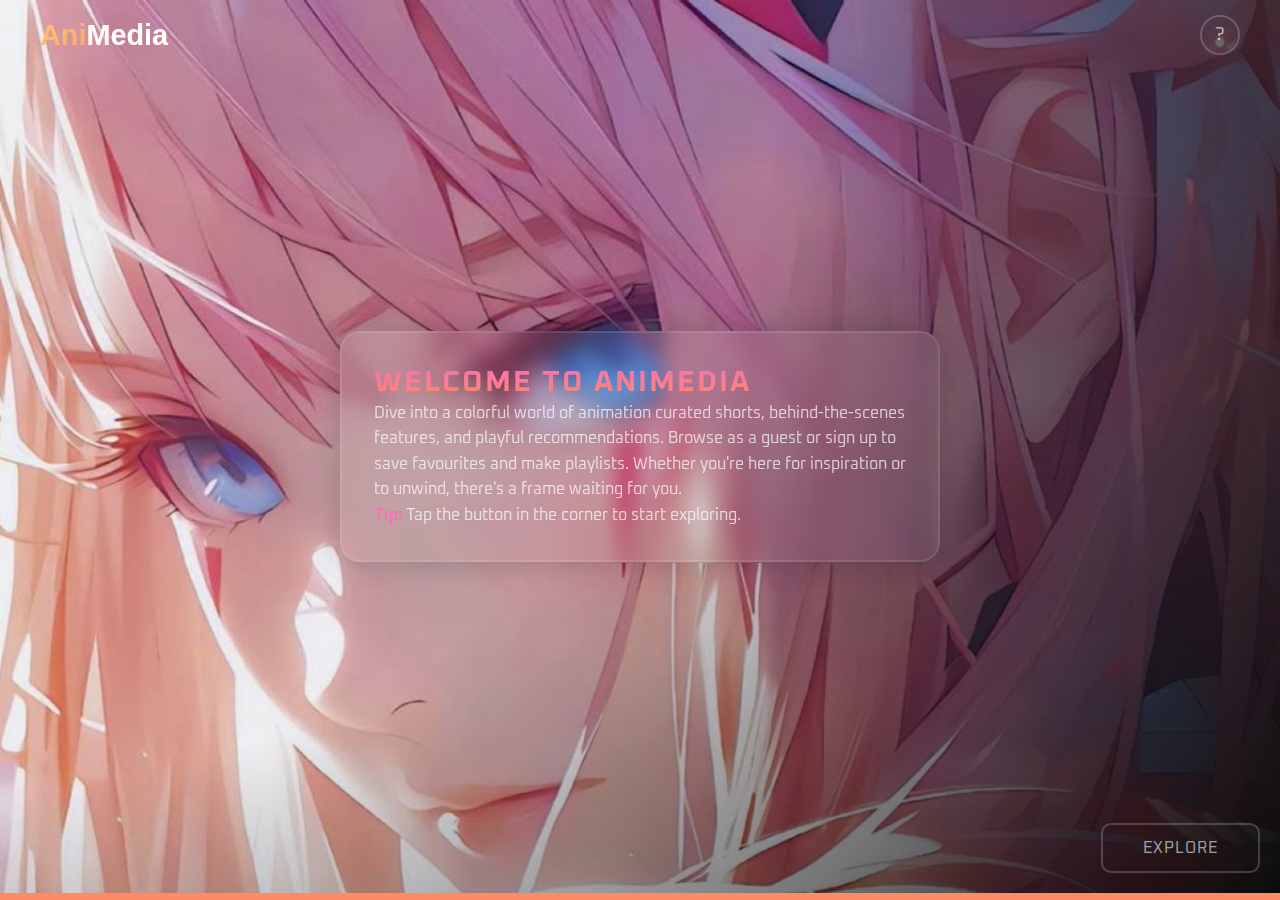
<file: index.html>
<!DOCTYPE html>
<html lang="en">
  <head>
    <meta charset="UTF-8" />
    <meta name="viewport" content="width=device-width, initial-scale=1.0" />
    <title>Animedia</title>
    <link
      href="https://fonts.googleapis.com/css2?family=Orbitron:wght@500;700&family=Oxanium:wght@400;600;700&display=swap"
      rel="stylesheet"
    />
    <link
      href="https://unpkg.com/boxicons@2.1.4/css/boxicons.min.css"
      rel="stylesheet"
    />

    <style>
      * {
        margin: 0;
        padding: 0;
        box-sizing: border-box;
      }

      body {
        margin: 0;
        min-height: 100vh;
        background: radial-gradient(
            circle at top left,
            rgba(255, 138, 101, 0) 50%,
            rgb(10, 10, 10)
          ),
          url("Pictures01/img9.jpg") center/cover no-repeat;

        font-family: Arial, sans-serif;
        display: flex;
        align-items: center;
        justify-content: center;
        position: relative;
        border-bottom: 7px #ff8a65 solid;
      }
      header {
        position: fixed;
        top: 0;
        left: 0;
        width: 100%;
        padding: 15px 40px;
        display: flex;
        justify-content: space-between;
        align-items: center;
        z-index: 100;
        /*background: rgba(0, 0, 0, 0.7); /* Slight tint for readability 
        backdrop-filter: blur(5px);

        /* Specific Request: Semi-transparent gray text & Bottom Border */
        color: rgba(255, 255, 255, 0.5);

        margin-bottom: 10px;
      }

      .logo {
        font-size: 1.8em;
        font-weight: bold;
        /* Brand gradient kept for logo specifically */
        background: linear-gradient(135deg, #ffc371, #ff8a65);
        -webkit-background-clip: text;
        -webkit-text-fill-color: transparent;
        cursor: pointer;
      }

      .logo span {
        /* "Media" text in white per reference */
        -webkit-text-fill-color: #fff !important;
      }

      main {
        max-width: 600px;
        /* Matching the Quest button: Transparent background with a blur */
        background: rgba(255, 255, 255, 0.05);
        backdrop-filter: blur(10px);

        /* Matching the Quest button: Thin, semi-transparent border */
        border: 2px solid rgba(255, 255, 255, 0.1);
        border-radius: 20px;
        padding: 2rem;

        /* Subtle glow instead of a heavy shadow */
        box-shadow: 0 0 30px rgba(0, 0, 0, 0.2);
        transition: border-color 0.3s ease;
      }

      main:hover {
        /* Subtle border highlight when hovering the card */
        border-color: rgba(244, 114, 182, 0.4);
      }

      main h2 {
        margin-top: 0;
        font-family: "Oxanium", sans-serif; /* Consistent font with buttons */
        font-size: 1.8rem;
        text-transform: uppercase;
        letter-spacing: 2px;

        /* Gradient text matching your brand pink */
        background: linear-gradient(180deg, #f472b6, #ff8a65);
        -webkit-background-clip: text;
        -webkit-text-fill-color: transparent;
      }

      main p {
        /* Cleaner typography to match the 'Quest' look */
        font-family: "Oxanium", sans-serif;
        font-weight: 400;
        line-height: 1.6;
        color: rgba(255, 255, 255, 0.7); /* Muted text like the button label */
      }

      main p strong {
        color: #f472b6; /* Highlighting the Tip with your accent color */
      }
      .quest-btn {
        width: 40px;
        height: 40px;
        border-radius: 50%;
        border: 2px solid rgba(255, 255, 255, 0.2);
        background: transparent;
        color: rgba(255, 255, 255, 0.6);
        font-size: 1.2em;
        font-family: "Oxanium", sans-serif;
        cursor: pointer;
        transition: 0.3s;
      }
      .quest-btn:hover {
        border-color: #ff8a65;
        color: #ff8a65;
        box-shadow: 0 0 10px rgba(255, 138, 101, 0.4);
      }

      .explore-btn {
        /* Position & Layout */
        position: absolute;
        bottom: 20px;
        right: 20px;
        padding: 0.8rem 2.5rem; /* Adjusted for a sleeker profile */

        /* Typography */
        font-family: "Oxanium", sans-serif;
        font-size: 1rem;
        letter-spacing: 1px;
        text-transform: uppercase;

        /* Visual Style (Matching .quest-btn) */
        background: transparent;
        color: rgba(255, 255, 255, 0.6);
        border: 2px solid rgba(255, 255, 255, 0.2);
        border-radius: 10px; /* Kept slight rounding for the rectangular shape */

        /* Interaction */
        cursor: pointer;
        transition: all 0.3s ease;
      }

      .explore-btn:hover {
        border-color: #ff8a65;
        color: #ff8a65;
        box-shadow: 0 0 15px rgba(255, 138, 101, 0.3);
        transform: translateY(-2px); /* Subtle lift instead of scaling */
      }
    </style>
  </head>
  <body>
    <header>
      <div class="logo">Ani<span>Media</span></div>

      <button class="quest-btn">?</button>
    </header>

    <main>
      <h2>Welcome to Animedia</h2>
      <p>
        Dive into a colorful world of animation curated shorts,
        behind-the-scenes features, and playful recommendations. Browse as a
        guest or sign up to save favourites and make playlists. Whether you're
        here for inspiration or to unwind, there's a frame waiting for you.
      </p>
      <p>
        <strong>Tip:</strong> Tap the button in the corner to start exploring.
      </p>
    </main>
    <button class="explore-btn" onclick="location.href='aidox-BETA.html'">
      Explore
    </button>
  </body>
</html>
</file>
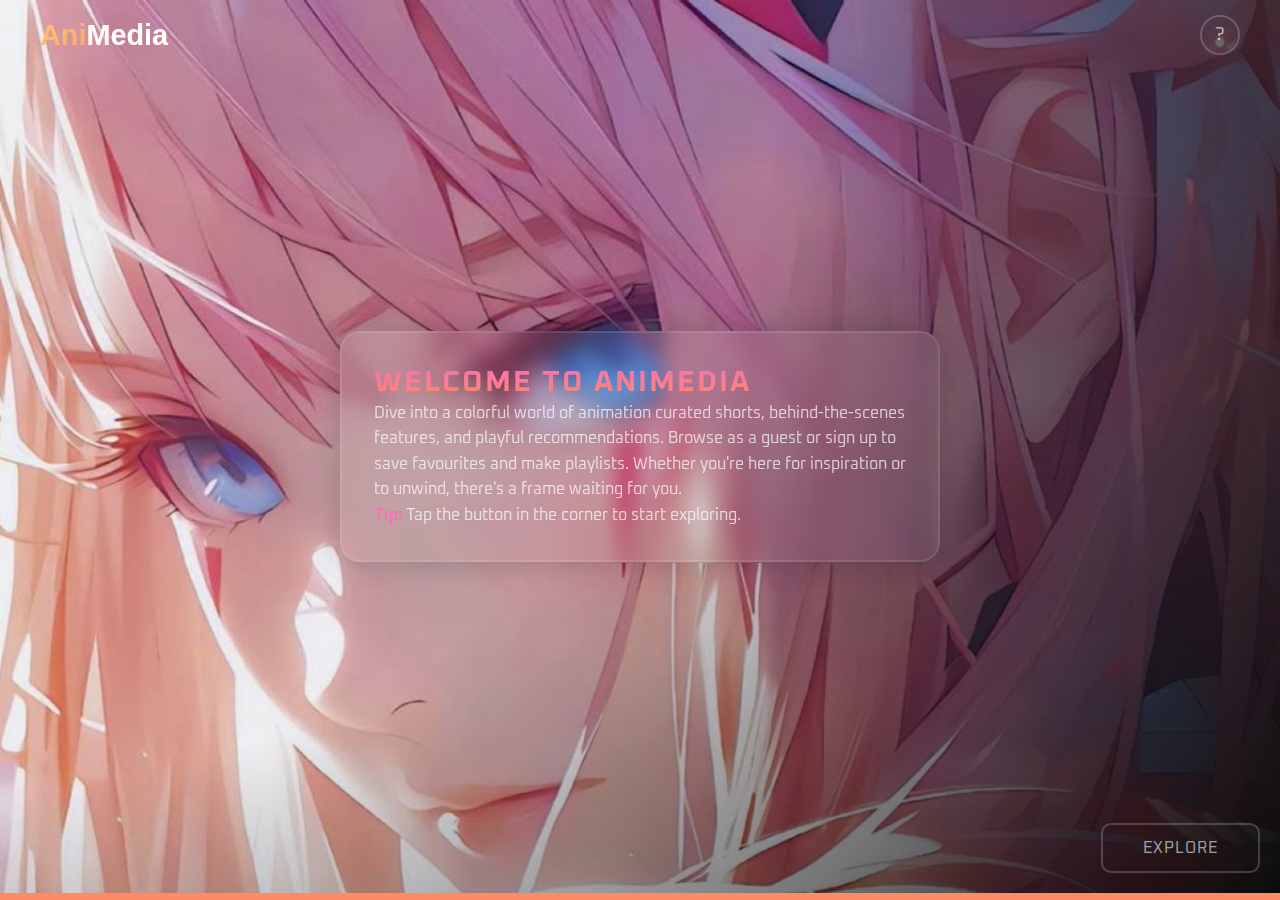
<file: Aicover02.html>
<!DOCTYPE html>
<html lang="en">
  <head>
    <meta charset="UTF-8" />
    <meta name="viewport" content="width=device-width, initial-scale=1.0" />
    <title>Animedia</title>
    <link
      href="https://fonts.googleapis.com/css2?family=Orbitron:wght@500;700&family=Oxanium:wght@400;600;700&display=swap"
      rel="stylesheet"
    />
    <link
      href="https://unpkg.com/boxicons@2.1.4/css/boxicons.min.css"
      rel="stylesheet"
    />

    <style>
      * {
        margin: 0;
        padding: 0;
        box-sizing: border-box;
      }

      body {
        margin: 0;
        min-height: 100vh;
        background: radial-gradient(
            circle at top left,
            rgba(255, 138, 101, 0) 50%,
            rgb(10, 10, 10)
          ),
          url("Pictures01/img9.jpg") center/cover no-repeat;

        font-family: Arial, sans-serif;
        display: flex;
        align-items: center;
        justify-content: center;
        position: relative;
        border-bottom: 7px #ff8a65 solid;
      }
      header {
        position: fixed;
        top: 0;
        left: 0;
        width: 100%;
        padding: 15px 40px;
        display: flex;
        justify-content: space-between;
        align-items: center;
        z-index: 100;
        /*background: rgba(0, 0, 0, 0.7); /* Slight tint for readability 
        backdrop-filter: blur(5px);

        /* Specific Request: Semi-transparent gray text & Bottom Border */
        color: rgba(255, 255, 255, 0.5);

        margin-bottom: 10px;
      }

      .logo {
        font-size: 1.8em;
        font-weight: bold;
        /* Brand gradient kept for logo specifically */
        background: linear-gradient(135deg, #ffc371, #ff8a65);
        -webkit-background-clip: text;
        -webkit-text-fill-color: transparent;
        cursor: pointer;
      }

      .logo span {
        /* "Media" text in white per reference */
        -webkit-text-fill-color: #fff !important;
      }

      main {
        max-width: 600px;
        /* Matching the Quest button: Transparent background with a blur */
        background: rgba(255, 255, 255, 0.05);
        backdrop-filter: blur(10px);

        /* Matching the Quest button: Thin, semi-transparent border */
        border: 2px solid rgba(255, 255, 255, 0.1);
        border-radius: 20px;
        padding: 2rem;

        /* Subtle glow instead of a heavy shadow */
        box-shadow: 0 0 30px rgba(0, 0, 0, 0.2);
        transition: border-color 0.3s ease;
      }

      main:hover {
        /* Subtle border highlight when hovering the card */
        border-color: rgba(244, 114, 182, 0.4);
      }

      main h2 {
        margin-top: 0;
        font-family: "Oxanium", sans-serif; /* Consistent font with buttons */
        font-size: 1.8rem;
        text-transform: uppercase;
        letter-spacing: 2px;

        /* Gradient text matching your brand pink */
        background: linear-gradient(180deg, #f472b6, #ff8a65);
        -webkit-background-clip: text;
        -webkit-text-fill-color: transparent;
      }

      main p {
        /* Cleaner typography to match the 'Quest' look */
        font-family: "Oxanium", sans-serif;
        font-weight: 400;
        line-height: 1.6;
        color: rgba(255, 255, 255, 0.7); /* Muted text like the button label */
      }

      main p strong {
        color: #f472b6; /* Highlighting the Tip with your accent color */
      }
      .quest-btn {
        width: 40px;
        height: 40px;
        border-radius: 50%;
        border: 2px solid rgba(255, 255, 255, 0.2);
        background: transparent;
        color: rgba(255, 255, 255, 0.6);
        font-size: 1.2em;
        font-family: "Oxanium", sans-serif;
        cursor: pointer;
        transition: 0.3s;
      }
      .quest-btn:hover {
        border-color: #ff8a65;
        color: #ff8a65;
        box-shadow: 0 0 10px rgba(255, 138, 101, 0.4);
      }

      .explore-btn {
        /* Position & Layout */
        position: absolute;
        bottom: 20px;
        right: 20px;
        padding: 0.8rem 2.5rem; /* Adjusted for a sleeker profile */

        /* Typography */
        font-family: "Oxanium", sans-serif;
        font-size: 1rem;
        letter-spacing: 1px;
        text-transform: uppercase;

        /* Visual Style (Matching .quest-btn) */
        background: transparent;
        color: rgba(255, 255, 255, 0.6);
        border: 2px solid rgba(255, 255, 255, 0.2);
        border-radius: 10px; /* Kept slight rounding for the rectangular shape */

        /* Interaction */
        cursor: pointer;
        transition: all 0.3s ease;
      }

      .explore-btn:hover {
        border-color: #ff8a65;
        color: #ff8a65;
        box-shadow: 0 0 15px rgba(255, 138, 101, 0.3);
        transform: translateY(-2px); /* Subtle lift instead of scaling */
      }
    </style>
  </head>
  <body>
    <header>
      <div class="logo">Ani<span>Media</span></div>

      <button class="quest-btn">?</button>
    </header>

    <main>
      <h2>Welcome to Animedia</h2>
      <p>
        Dive into a colorful world of animation curated shorts,
        behind-the-scenes features, and playful recommendations. Browse as a
        guest or sign up to save favourites and make playlists. Whether you're
        here for inspiration or to unwind, there's a frame waiting for you.
      </p>
      <p>
        <strong>Tip:</strong> Tap the button in the corner to start exploring.
      </p>
    </main>
    <button class="explore-btn" onclick="location.href='aidox.html'">
      Explore
    </button>
  </body>
</html>
</file>
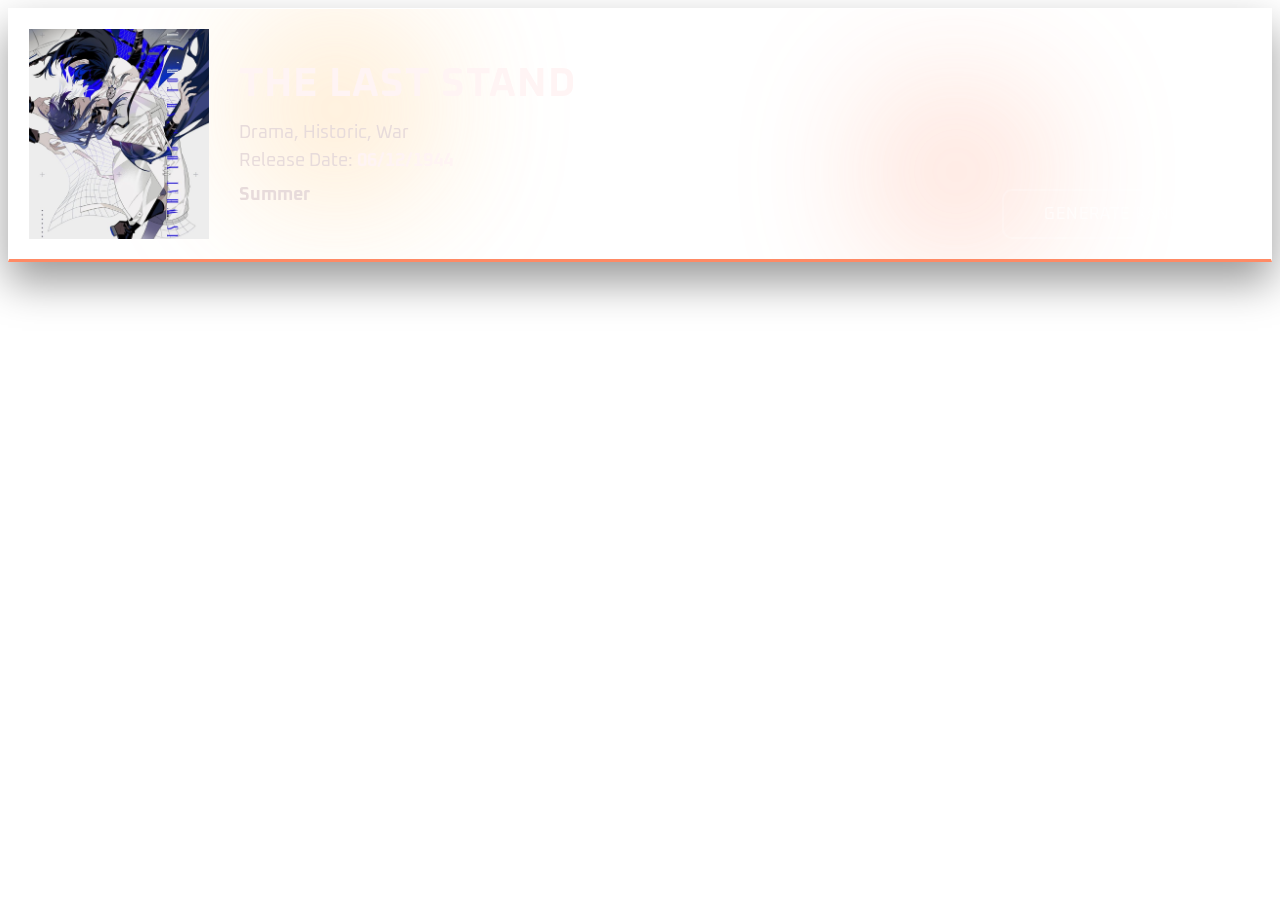
<file: easysec.html>
<link
      href="https://fonts.googleapis.com/css2?family=Inter:wght@400;700&family=Oswald:wght@500&display=swap"
      rel="stylesheet"
    />

    <link
      href="https://fonts.googleapis.com/css2?family=Orbitron:wght@500;700&family=Oxanium:wght@400;600;700&display=swap"
      rel="stylesheet"
    />
    <link
      href="https://unpkg.com/boxicons@2.1.4/css/boxicons.min.css"
      rel="stylesheet"
    />

 <style>
        :root {
        --primary-bg: #1a1a1a;
        --card-bg: #ffffff;
        --accent-color: #e50914; /* Cinema Red */
        --txt-main: #fff4f4;
        --txt-muted: #e7dbdb;
      }

           /* ---------- AESTHETIC BACKGROUND ORBS ---------- */
      /* These blobs sit behind the glass card to highlight the blur effect */
      .background-orb {
        position: absolute;
        border-radius: 50%;
        filter: blur(80px);
        z-index: -1;
        opacity: 0.6;
        animation: float 10s infinite ease-in-out alternate;
      }

      .orb-1 {
        top: 10%;
        left: 20%;
        width: 150px;
        height: 150px;
        background: #ffc371;
      }

      .orb-2 {
        bottom: 10%;
        right: 20%;
        width: 125px;
        height: 125px;
        background: #ff8a65;
        animation-delay: -5s;
      }

      @keyframes float {
        0% {
          transform: translate(0, 0);
        }
        100% {
          transform: translate(30px, 50px);
        }
      }

      section .random-card{
         display: flex;
        position: relative;
       height: 250px;
        background: var(--card-bg);
        border-radius: none;
        background: rgba(255, 255, 255, 0.05); /* Very subtle fill */
        border: 1px solid rgba(255, 255, 255, 0.1);
        backdrop-filter: blur(20px); /* Heavy blur for glassmorphism */
        box-shadow: 0 15px 35px rgba(0, 0, 0, 0.5);
        overflow: hidden;
        box-shadow: 0 20px 40px rgba(0, 0, 0, 0.4);
        transition: transform 0.3s ease;
        border-bottom: 3px #ff8a65 solid;
      }

 /* Main contaitx 
      .random-card {
        display: flex;
        position: relative;
        width: 800px;
        height: 250px;
        background: var(--card-bg);
        border-radius: 12px;
        background: rgba(255, 255, 255, 0.05); /* Very subtle fill 
        border: 1px solid rgba(255, 255, 255, 0.1);
        backdrop-filter: blur(20px); /* Heavy blur for glassmorphism *
        box-shadow: 0 15px 35px rgba(0, 0, 0, 0.5);
        overflow: hidden;
        box-shadow: 0 20px 40px rgba(0, 0, 0, 0.4);
        transition: transform 0.3s ease;
      }

      /* Image Section */
      .max-contaitx {
        flex: 0 0 180px;
        margin: 20px;
        /*border: 4px solid #000;*/
        overflow: hidden;
        background: #eee;
      }

      .max-contaitx img {
        width: 100%;
        height: 100%;
        object-fit: cover;
        transition: opacity 0.5s ease;
      }

      /* Content Section */
      .rancontentx {
        flex: 1;
        padding: 30px 10px;
        display: flex;
        flex-direction: column;
        justify-content: center;
      }

      .tech {
        font-family: "Oxanium", sans-serif;
        font-size: 2.5rem;
        text-transform: uppercase;
        margin: 0 0 10px 0;
        color: var(--txt-main);
        letter-spacing: 1px;
      }

      .detaix {
        font-size: 1.1rem;
        line-height: 1.6;
        color: var(--txt-muted);
        font-family: "Oxanium", sans-serif;
      }

      .detaix span {
        font-weight: 700;
        color: var(--txt-main);
      }

      /* Interactive Triangle Button */
      .press-me {
        /* Position & Layout */
        position: absolute;
        bottom: 20px;
        right: 20px;
        padding: 0.8rem 2.5rem; /* Adjusted for a sleeker profile */

        /* Typography */
        font-family: "Oxanium", sans-serif;
        font-size: 1rem;
        letter-spacing: 1px;
        text-transform: uppercase;

        /* Visual Style (Matching .quest-btnx) */
        background: transparent;
        color: rgba(255, 255, 255, 0.6);
        border: 2px solid rgba(255, 255, 255, 0.2);
        border-radius: 10px; /* Kept slight rounding for the rectangular shape */

        /* Interaction */
        cursor: pointer;
        transition: all 0.3s ease;
      }

      .press-me:hover {
        border-color: #ff8a65;
        color: #ff8a65;
        box-shadow: 0 0 15px rgba(255, 138, 101, 0.3);
        transform: translateY(-2px); /* Subtle lift instead of scaling */
      }

      .btnx-txt {
        color: white;
        /* padding: 15px 20px;*/
        font-weight: bold;
        font-size: 1rem;
        txt-transform: uppercase;
        letter-spacing: 1px;
        transform: rotate(-36.5deg);
        margin-top: 15px;

        /* pointer-events: none;
        user-select: none;*/
      }

      .btnx-txt:hover {
        color: #ff8a65;
      }

      /* Animation class */
      .fade-out {
        opacity: 0;
      }
    </style>
  </head>
  <body>

<section class="random-card">
  <div class="random-card">
        <div class="background-orb orb-1"></div>
    <div class="background-orb orb-2"></div>
      <div class="max-contaitx">
        <img
          id="randommax"
          src="Pictures01/59818a1b-626a-466e-9937-3ade1141a517.jpeg"
          alt="max"
        />
      </div>

      <div class="rancontentx">
        <h1 class="tech" id="randomtech">The Last Stand</h1>
        <div class="detaix">
          <div id="randomGenres">Drama, Historic, War</div>
          <div>Release Date: <span id="randomDate">06/12/1944</span></div>
          <div id="randomSeason" style="font-weight: bold; margin-top: 5px">
            Summer
          </div>
        </div>
      </div>

      <div>
        <button class="press-me" onclick="generateRandom()">
          Generate Random
        </button>
      </div>
    </div>
</section>
</file>
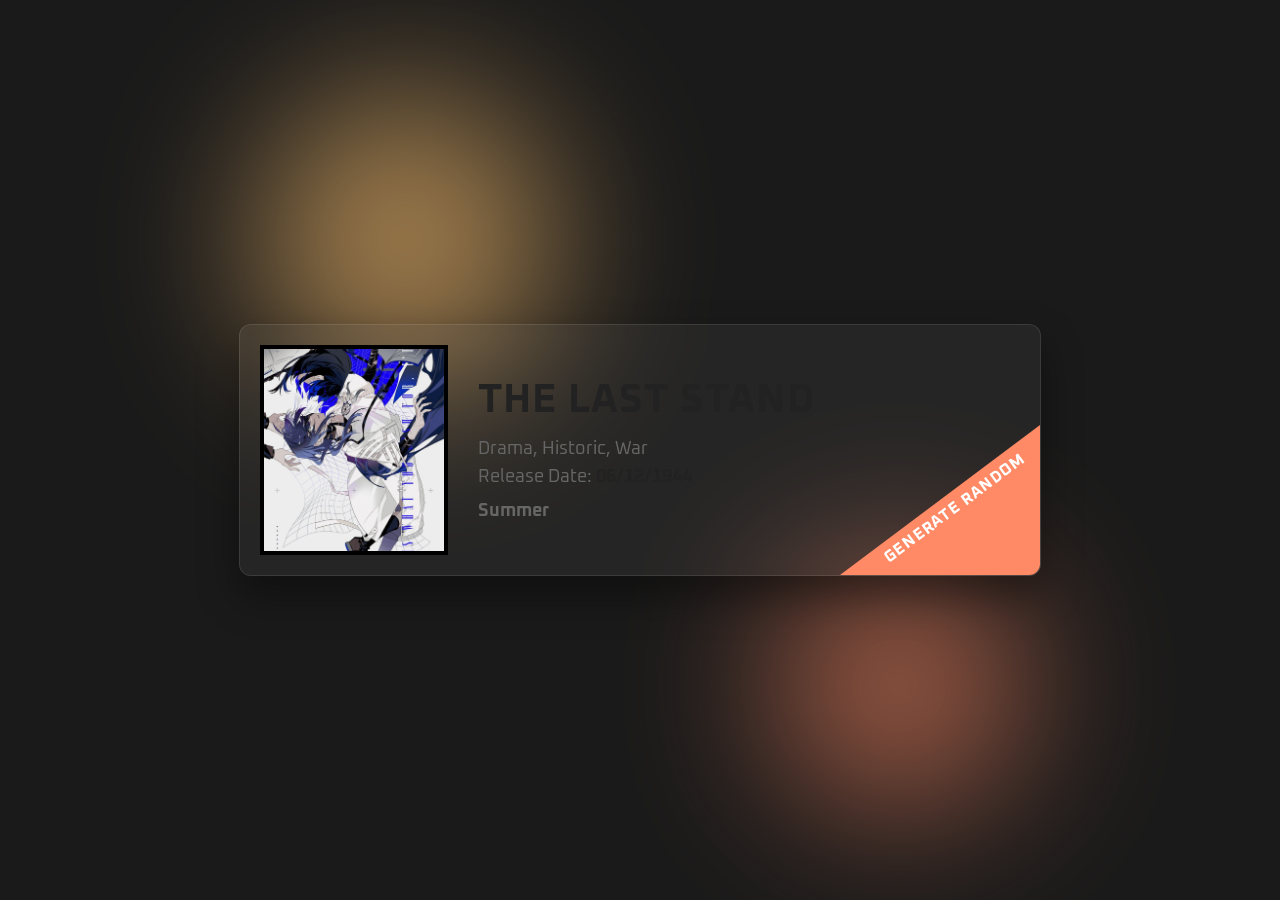
<file: EasySections.html>
<!DOCTYPE html>
<html lang="en">
  <head>
    <meta charset="UTF-8" />
    <meta name="viewport" content="width=device-width, initial-scale=1.0" />
    <title>Random Movie Generator</title>
    <link
      href="https://fonts.googleapis.com/css2?family=Inter:wght@400;700&family=Oswald:wght@500&display=swap"
      rel="stylesheet"
    />

    <link
      href="https://fonts.googleapis.com/css2?family=Orbitron:wght@500;700&family=Oxanium:wght@400;600;700&display=swap"
      rel="stylesheet"
    />
    <link
      href="https://unpkg.com/boxicons@2.1.4/css/boxicons.min.css"
      rel="stylesheet"
    />
    <style>
      :root {
        --primary-bg: #1a1a1a;
        --card-bg: #ffffff;
        --accent-color: #e50914; /* Cinema Red */
        --text-main: #222;
        --text-muted: #666;
      }

      body {
        background-color: var(--primary-bg);
        font-family: "Oxanium", sans-serif;
        display: flex;
        justify-content: center;
        align-items: center;
        min-height: 100vh;
        margin: 0;
      }
      .background-orb {
        position: absolute;
        border-radius: 50%;
        filter: blur(80px);
        z-index: -1;
        opacity: 0.6;
        animation: float 10s infinite ease-in-out alternate;
      }

      .orb-1 {
        top: 10%;
        left: 20%;
        width: 300px;
        height: 300px;
        background: #ffc371;
      }

      .orb-2 {
        bottom: 10%;
        right: 20%;
        width: 250px;
        height: 250px;
        background: #ff8a65;
        animation-delay: -5s;
      }

      @keyframes float {
        0% {
          transform: translate(0, 0);
        }
        100% {
          transform: translate(30px, 50px);
        }
      }
      /* Main Container */
      .movie-card {
        display: flex;
        position: relative;
        width: 800px;
        height: 250px;
        background: var(--card-bg);
        border-radius: 12px;
        background: rgba(255, 255, 255, 0.05); /* Very subtle fill */
        border: 1px solid rgba(255, 255, 255, 0.1);
        backdrop-filter: blur(20px); /* Heavy blur for glassmorphism */
        box-shadow: 0 15px 35px rgba(0, 0, 0, 0.5);
        overflow: hidden;
        box-shadow: 0 20px 40px rgba(0, 0, 0, 0.4);
        transition: transform 0.3s ease;
      }

      /* Image Section */
      .poster-container {
        flex: 0 0 180px;
        margin: 20px;
        border: 4px solid #000;
        overflow: hidden;
        background: #eee;
      }

      .poster-container img {
        width: 100%;
        height: 100%;
        object-fit: cover;
        transition: opacity 0.5s ease;
      }

      /* Content Section */
      .content {
        flex: 1;
        padding: 30px 10px;
        display: flex;
        flex-direction: column;
        justify-content: center;
      }

      .title {
        font-family: "Oxanium", sans-serif;
        font-size: 2.5rem;
        text-transform: uppercase;
        margin: 0 0 10px 0;
        color: var(--text-main);
        letter-spacing: 1px;
      }

      .details {
        font-size: 1.1rem;
        line-height: 1.6;
        color: var(--text-muted);
      }

      .details span {
        font-weight: 700;
        color: var(--text-main);
      }

      /* Interactive Triangle Button */
      .action-corner {
        position: absolute;
        bottom: 0;
        right: 0;
        width: 200px;
        height: 150px;
        background: #ff8a65;
        /* The main button clip */
        clip-path: polygon(100% 0, 0% 100%, 100% 100%);
        cursor: pointer;
        transition: background 0.3s ease;
        display: flex;
        align-items: center;
        justify-content: flex-end;
        z-index: 2;
      }

      /* The decorative line outside the slant */
      .action-corner::before {
        content: "";
        position: absolute;
        /* Match parent size */
        width: 100%;
        height: 100%;
        top: 0;
        left: 0;

        /* Background color for the line */
        background: #ff8a65;
        opacity: 0.5; /* Makes it look more aesthetic */

        /* Shift it left to appear "outside" the slant */
        transform: translateX(-10px);

        /* Create a thin "slice" parallel to the main slant */
        /* This polygon creates a thin 2px-wide diagonal strip */
        clip-path: polygon(
          calc(0% + 2px) 100%,
          0% 100%,
          100% 0%,
          100% calc(0% + 2px)
        );

        pointer-events: none; /* User can click through the line */
        transition: transform 0.3s ease;
      }

      .action-corner:hover::before {
        /* Subtle movement on hover */
        transform: translateX(-15px);
        background: white;
      }

      .action-corner:hover {
        background: white;
      }

      .btn-text {
        color: white;
        /* padding: 15px 20px;*/
        font-weight: bold;
        font-size: 1rem;
        text-transform: uppercase;
        letter-spacing: 1px;
        transform: rotate(-36.5deg);
        margin-top: 15px;

        /* pointer-events: none;
        user-select: none;*/
      }

      .btn-text:hover {
        color: #ff8a65;
      }

      /* Animation class */
      .fade-out {
        opacity: 0;
      }
    </style>
  </head>
  <body>
    <div class="background-orb orb-1"></div>
    <div class="background-orb orb-2"></div>

    <div class="movie-card">
      <div class="poster-container">
        <img
          id="moviePoster"
          src="Pictures01/59818a1b-626a-466e-9937-3ade1141a517.jpeg"
          alt="Poster"
        />
      </div>

      <div class="content">
        <h1 class="title" id="movieTitle">The Last Stand</h1>
        <div class="details">
          <div id="movieGenres">Drama, Historic, War</div>
          <div>Release Date: <span id="movieDate">06/12/1944</span></div>
          <div id="movieSeason" style="font-weight: bold; margin-top: 5px">
            Summer
          </div>
        </div>
      </div>

      <div class="action-corner" onclick="generateRandom()">
        <span class="btn-text">Generate Random</span>
      </div>
    </div>

    <script>
      const movies = [
        {
          title: "Gladiator II",
          genres: "Action, Drama, Historic",
          date: "11/22/2024",
          season: "Winter",
          image: "Pictures01/2ed8c165-2445-4ad2-8d52-857c851e42c0.jpeg",
        },
        {
          title: "Dunkirk",
          genres: "War, Action, History",
          date: "07/21/2017",
          season: "Summer",
          image: "Pictures01/31ccff0a-3c35-4a77-8f6e-581c9d349a91.jpeg",
        },
        {
          title: "Oppenheimer",
          genres: "Biography, Drama, History",
          date: "07/21/2023",
          season: "Summer Blockbuster",
          image:
            "https://images.unsplash.com/photo-1440404653325-ab127d49abc1?q=80&w=500",
        },
        {
          title: "1917",
          genres: "War, Drama, Historic",
          date: "12/25/2019",
          season: "Holiday Season",
          image: "Pictures01/37f58d91-3a7b-4df0-9f73-a3237c29b7b3.jpeg",
        },
        {
          title: "The Revenant",
          genres: "Adventure, Drama, Western",
          date: "01/08/2016",
          season: "Winter",
          image: "Pictures01/39f2cb49-629d-481e-9cb7-b7a3d45ff778.jpeg",
        },
      ];

      function generateRandom() {
        const poster = document.getElementById("moviePoster");
        const card = document.querySelector(".content");

        // Brief fade out animation
        poster.style.opacity = "0";
        card.style.opacity = "0.5";

        setTimeout(() => {
          const randomIndex = Math.floor(Math.random() * movies.length);
          const movie = movies[randomIndex];

          document.getElementById("movieTitle").innerText = movie.title;
          document.getElementById("movieGenres").innerText = movie.genres;
          document.getElementById("movieDate").innerText = movie.date;
          document.getElementById("movieSeason").innerText = movie.season;
          poster.src = movie.image;

          poster.style.opacity = "1";
          card.style.opacity = "1";
        }, 300);
      }
    </script>
  </body>
</html>
</file>
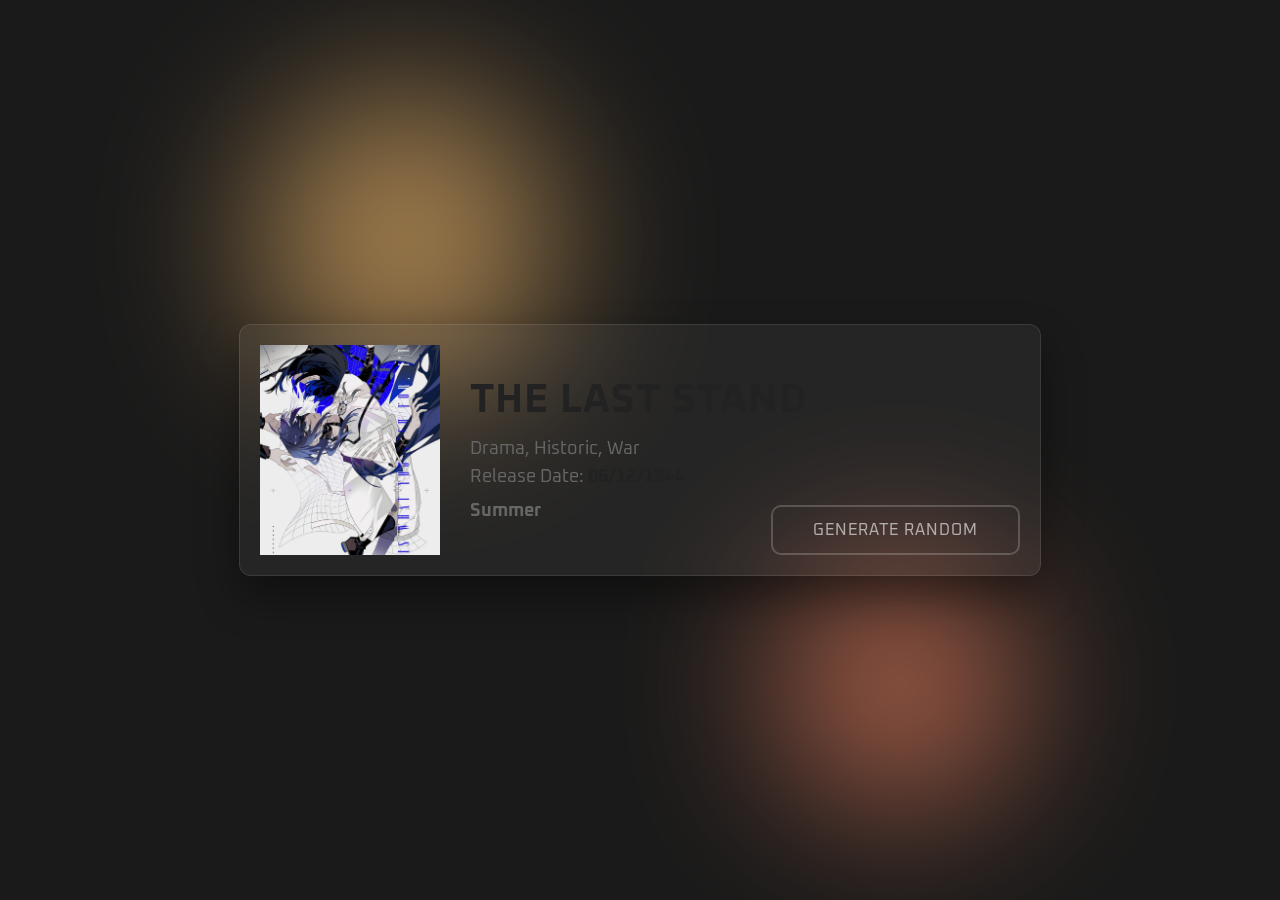
<file: Easysections01.html>
<!DOCTYPE html>
<html lang="en">
  <head>
    <meta charset="UTF-8" />
    <meta name="viewport" content="width=device-width, initial-scale=1.0" />
    <title>Random Movie Generator</title>
    <link
      href="https://fonts.googleapis.com/css2?family=Inter:wght@400;700&family=Oswald:wght@500&display=swap"
      rel="stylesheet"
    />

    <link
      href="https://fonts.googleapis.com/css2?family=Orbitron:wght@500;700&family=Oxanium:wght@400;600;700&display=swap"
      rel="stylesheet"
    />
    <link
      href="https://unpkg.com/boxicons@2.1.4/css/boxicons.min.css"
      rel="stylesheet"
    />
    <style>
      :root {
        --primary-bg: #1a1a1a;
        --card-bg: #ffffff;
        --accent-color: #e50914; /* Cinema Red */
        --text-main: #222;
        --text-muted: #666;
      }

      body {
        background-color: var(--primary-bg);
        font-family: "Oxanium", sans-serif;
        display: flex;
        justify-content: center;
        align-items: center;
        min-height: 100vh;
        margin: 0;
      }
      .background-orb {
        position: absolute;
        border-radius: 50%;
        filter: blur(80px);
        z-index: -1;
        opacity: 0.6;
        animation: float 10s infinite ease-in-out alternate;
      }

      .orb-1 {
        top: 10%;
        left: 20%;
        width: 300px;
        height: 300px;
        background: #ffc371;
      }

      .orb-2 {
        bottom: 10%;
        right: 20%;
        width: 250px;
        height: 250px;
        background: #ff8a65;
        animation-delay: -5s;
      }

      @keyframes float {
        0% {
          transform: translate(0, 0);
        }
        100% {
          transform: translate(30px, 50px);
        }
      }
      /* Main Container */
      .movie-card {
        display: flex;
        position: relative;
        width: 800px;
        height: 250px;
        background: var(--card-bg);
        border-radius: 12px;
        background: rgba(255, 255, 255, 0.05); /* Very subtle fill */
        border: 1px solid rgba(255, 255, 255, 0.1);
        backdrop-filter: blur(20px); /* Heavy blur for glassmorphism */
        box-shadow: 0 15px 35px rgba(0, 0, 0, 0.5);
        overflow: hidden;
        box-shadow: 0 20px 40px rgba(0, 0, 0, 0.4);
        transition: transform 0.3s ease;
      }

      /* Image Section */
      .poster-container {
        flex: 0 0 180px;
        margin: 20px;
        /*border: 4px solid #000;*/
        overflow: hidden;
        background: #eee;
      }

      .poster-container img {
        width: 100%;
        height: 100%;
        object-fit: cover;
        transition: opacity 0.5s ease;
      }

      /* Content Section */
      .content {
        flex: 1;
        padding: 30px 10px;
        display: flex;
        flex-direction: column;
        justify-content: center;
      }

      .title {
        font-family: "Oxanium", sans-serif;
        font-size: 2.5rem;
        text-transform: uppercase;
        margin: 0 0 10px 0;
        color: var(--text-main);
        letter-spacing: 1px;
      }

      .details {
        font-size: 1.1rem;
        line-height: 1.6;
        color: var(--text-muted);
      }

      .details span {
        font-weight: 700;
        color: var(--text-main);
      }

      /* Interactive Triangle Button */
      .action-corner {
        /* Position & Layout */
        position: absolute;
        bottom: 20px;
        right: 20px;
        padding: 0.8rem 2.5rem; /* Adjusted for a sleeker profile */

        /* Typography */
        font-family: "Oxanium", sans-serif;
        font-size: 1rem;
        letter-spacing: 1px;
        text-transform: uppercase;

        /* Visual Style (Matching .quest-btn) */
        background: transparent;
        color: rgba(255, 255, 255, 0.6);
        border: 2px solid rgba(255, 255, 255, 0.2);
        border-radius: 10px; /* Kept slight rounding for the rectangular shape */

        /* Interaction */
        cursor: pointer;
        transition: all 0.3s ease;
      }

      .action-corner:hover {
        border-color: #ff8a65;
        color: #ff8a65;
        box-shadow: 0 0 15px rgba(255, 138, 101, 0.3);
        transform: translateY(-2px); /* Subtle lift instead of scaling */
      }

      .btn-text {
        color: white;
        /* padding: 15px 20px;*/
        font-weight: bold;
        font-size: 1rem;
        text-transform: uppercase;
        letter-spacing: 1px;
        transform: rotate(-36.5deg);
        margin-top: 15px;

        /* pointer-events: none;
        user-select: none;*/
      }

      .btn-text:hover {
        color: #ff8a65;
      }

      /* Animation class */
      .fade-out {
        opacity: 0;
      }
    </style>
  </head>
  <body>
    <div class="background-orb orb-1"></div>
    <div class="background-orb orb-2"></div>

    <div class="movie-card">
      <div class="poster-container">
        <img
          id="moviePoster"
          src="Pictures01/59818a1b-626a-466e-9937-3ade1141a517.jpeg"
          alt="Poster"
        />
      </div>

      <div class="content">
        <h1 class="title" id="movieTitle">The Last Stand</h1>
        <div class="details">
          <div id="movieGenres">Drama, Historic, War</div>
          <div>Release Date: <span id="movieDate">06/12/1944</span></div>
          <div id="movieSeason" style="font-weight: bold; margin-top: 5px">
            Summer
          </div>
        </div>
      </div>

      <div>
        <button class="action-corner" onclick="generateRandom()">
          Generate Random
        </button>
      </div>
    </div>

    <script>
      const movies = [
        {
          title: "Gladiator II",
          genres: "Action, Drama, Historic",
          date: "11/22/2024",
          season: "Winter",
          image: "Pictures01/2ed8c165-2445-4ad2-8d52-857c851e42c0.jpeg",
        },
        {
          title: "Dunkirk",
          genres: "War, Action, History",
          date: "07/21/2017",
          season: "Summer",
          image: "Pictures01/31ccff0a-3c35-4a77-8f6e-581c9d349a91.jpeg",
        },
        {
          title: "Oppenheimer",
          genres: "Biography, Drama, History",
          date: "07/21/2023",
          season: "Summer Blockbuster",
          image:
            "https://images.unsplash.com/photo-1440404653325-ab127d49abc1?q=80&w=500",
        },
        {
          title: "1917",
          genres: "War, Drama, Historic",
          date: "12/25/2019",
          season: "Holiday Season",
          image: "Pictures01/37f58d91-3a7b-4df0-9f73-a3237c29b7b3.jpeg",
        },
        {
          title: "The Revenant",
          genres: "Adventure, Drama, Western",
          date: "01/08/2016",
          season: "Winter",
          image: "Pictures01/39f2cb49-629d-481e-9cb7-b7a3d45ff778.jpeg",
        },
      ];

      function generateRandom() {
        const poster = document.getElementById("moviePoster");
        const card = document.querySelector(".content");

        // Brief fade out animation
        poster.style.opacity = "0";
        card.style.opacity = "0.5";

        setTimeout(() => {
          const randomIndex = Math.floor(Math.random() * movies.length);
          const movie = movies[randomIndex];

          document.getElementById("movieTitle").innerText = movie.title;
          document.getElementById("movieGenres").innerText = movie.genres;
          document.getElementById("movieDate").innerText = movie.date;
          document.getElementById("movieSeason").innerText = movie.season;
          poster.src = movie.image;

          poster.style.opacity = "1";
          card.style.opacity = "1";
        }, 300);
      }
    </script>
  </body>
</html>
</file>
